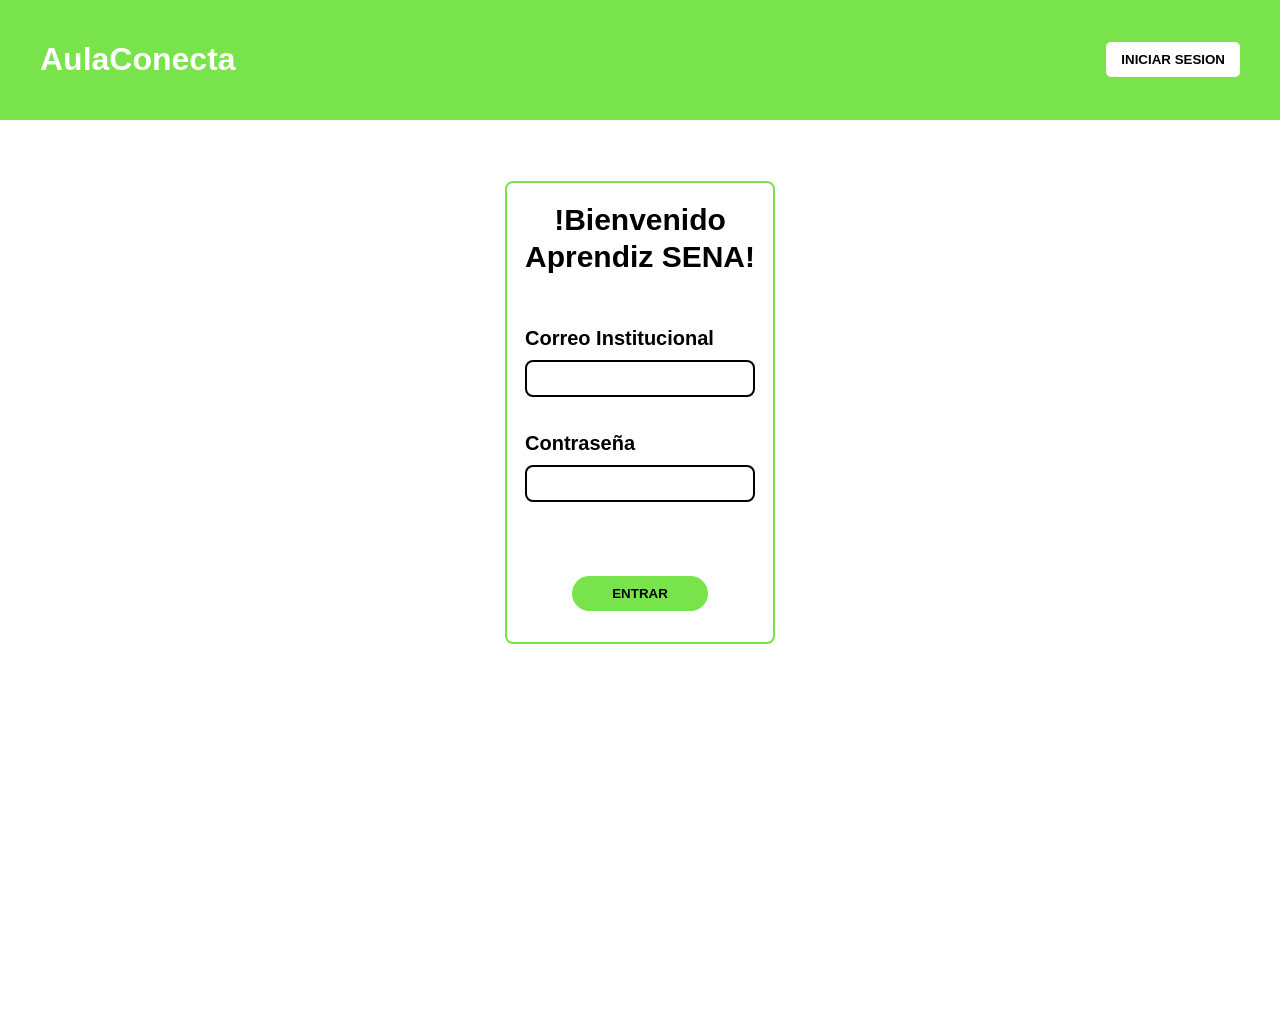
<file: index.html>
<!DOCTYPE html>
<html lang="en">
<head>
    <meta charset="UTF-8">
    <meta name="viewport" content="width=device-width, initial-scale=1.0">
    <link rel="stylesheet" href="css/style.css" />
    <title>Document</title>
</head>
<body>
    <header class="navbar">
        <h1 class="logo">AulaConecta</h1>
        <button class="btn-header" onclick="window.location.href='incio'">INICIAR SESION</button>
    </header>

    <main class="container">
        <div class="card">
            <h1>!Bienvenido<br>Aprendiz SENA!</h1>

        <form id="loginForm">
            <label for="correo">Correo Institucional</label>
            <input type="email" id="correo" name="correo" required>

            <label for="contrasena">Contraseña</label>
            <input type="password" id="contrasena" name="contrasena" required>
            
            <p id="mensajeError" class="error"></p>

            <button type="submit" class="btn-entrar">ENTRAR</button>
        </form>
        </div>
    </main>
    <script src=""></script>
</body>
</html>
</file>
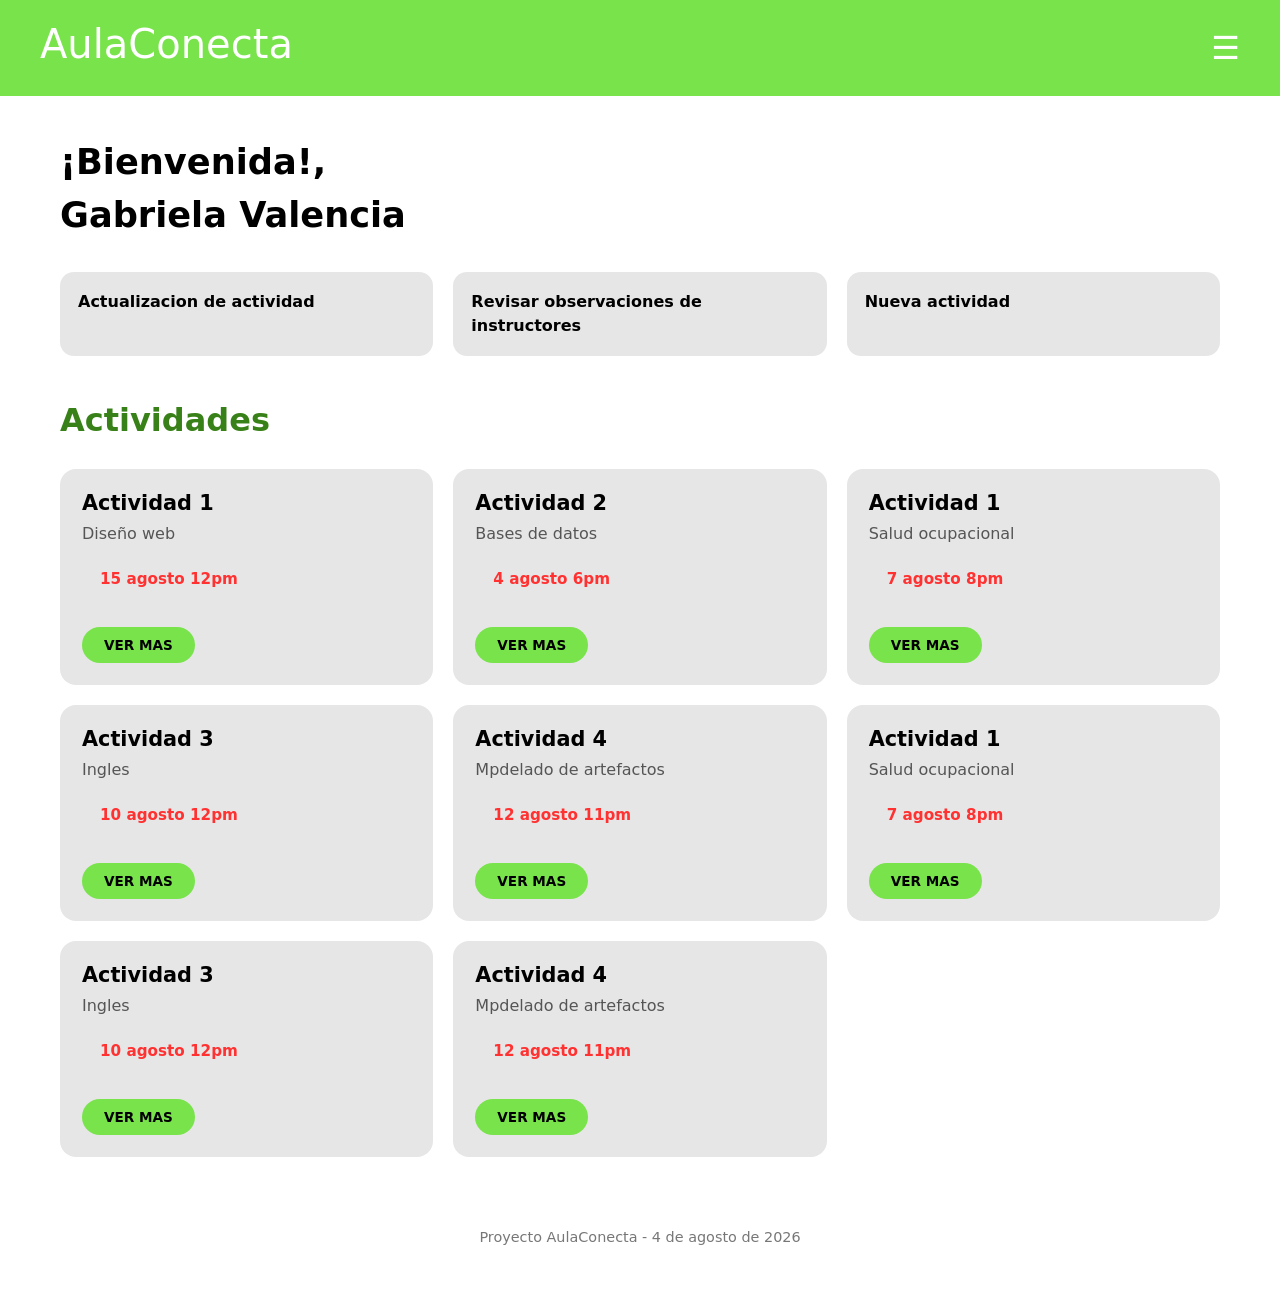
<file: bienvenidaUsuario.html>
<!DOCTYPE html>
<html lang="en">
<head>
    <meta charset="UTF-8">
    <meta name="viewport" content="width=device-width, initial-scale=1.0">
    <title>Document</title>
    <link rel="stylesheet" href="css/style.css" />
    <link rel="stylesheet" href="css">
    <link href="https://cdn.jsdelivr.net/npm/bootstrap@5.3.8/dist/css/bootstrap.min.css" rel="stylesheet" integrity="sha384-sRIl4kxILFvY47J16cr9ZwB07vP4J8+LH7qKQnuqkuIAvNWLzeN8tE5YBujZqJLB" crossorigin="anonymous">
</head>
<body>
    <header>
        <h1>AulaConecta</h1>

        <!--Menu desplegable-->
        <details>
            <summary>&#9776;</summary>
            
           <nav class="navbar navbar-expand-lg bg-body-tertiary">
  <div class="container-fluid">
    <a class="navbar-brand" href="#">AulaConecta</a>
    <button class="navbar-toggler" type="button" data-bs-toggle="collapse" data-bs-target="#navbarNav" aria-controls="navbarNav" aria-expanded="false" aria-label="Toggle navigation">
      <span class="navbar-toggler-icon"></span>
    </button>
    <div class="collapse navbar-collapse" id="navbarNav">
      <ul class="navbar-nav">
        <li class="nav-item">
          <a class="nav-link active" aria-current="page" href="#">Actividades</a>
        </li>
            <li class="nav-item">
          <a class="nav-link active" aria-current="page" href="#">Calificaciones</a>
        </li>
            <li class="nav-item">
          <a class="nav-link active" aria-current="page" href="#">Observaciones</a>
        </li>
            <li class="nav-item">
          <a class="nav-link active" aria-current="page" href="#">Calendario</a>
        </li>
            <li class="nav-item">
          <a class="nav-link active" aria-current="page" href="#">Cambiar modo oscuro</a>
        </li>
            <li class="nav-item">
          <a class="nav-link active" aria-current="page" href="#">Configuracion</a>
        </li>
            <li class="nav-item">
          <a class="nav-link active" aria-current="page" href="#">Perfil</a>
        </li>
      </ul>
    </div>
  </div>
</nav>
        </details>
    </header>

    <main>
        <p>¡Bienvenida!,<br>Gabriela Valencia</p>
        <p>Actualizacion de actividad </p>
        <p>Revisar observaciones de instructores</p>
        <p>Nueva actividad</p>

        <h2>Actividades</h2>

        <article>
            <h3>Actividad 1</h3>
            <p>Diseño web</p>
            <p>15 agosto 12pm</p>
            <button class="btn-actividad" onclick="window.location.href='actividad'">VER MAS</button>
        </article>

        <article>
            <h3>Actividad 2</h3>
            <p>Bases de datos</p>
            <p>4 agosto 6pm</p>
            <button class="btn-actividad" onclick="window.location.href='actividad'">VER MAS</button>
        </article>

        <article>
            <h3>Actividad 1</h3>
            <p>Salud ocupacional</p>
            <p>7 agosto 8pm</p>
            <button class="btn-actividad" onclick="window.location.href='actividad'">VER MAS</button>
        </article>

        <article>
            <h3>Actividad 3</h3>
            <p>Ingles</p>
            <p>10 agosto 12pm</p>
            <button class="btn-actividad" onclick="window.location.href='actividad'">VER MAS</button>
        </article>

        <article>
            <h3>Actividad 4</h3>
            <p>Mpdelado de artefactos</p>
            <p>12 agosto 11pm</p>
            <button class="btn-actividad" onclick="window.location.href='actividad'">VER MAS</button>
        </article>

        <article>
            <h3>Actividad 1</h3>
            <p>Salud ocupacional</p>
            <p>7 agosto 8pm</p>
            <button class="btn-actividad" onclick="window.location.href='actividad'">VER MAS</button>
        </article>

        <article>
            <h3>Actividad 3</h3>
            <p>Ingles</p>
            <p>10 agosto 12pm</p>
            <button class="btn-actividad" onclick="window.location.href='actividad'">VER MAS</button>
        </article>

        <article>
            <h3>Actividad 4</h3>
            <p>Mpdelado de artefactos</p>
            <p>12 agosto 11pm</p>
            <button class="btn-actividad" onclick="window.location.href='actividad'">VER MAS</button>
        </article>
    </main>

    <footer>
        <p>Proyecto AulaConecta - 4 de agosto de 2026</p>
    </footer>
    <script src="js"></script>
    <script src="https://cdn.jsdelivr.net/npm/bootstrap@5.3.8/dist/js/bootstrap.bundle.min.js" integrity="sha384-FKyoEForCGlyvwx9Hj09JcYn3nv7wiPVlz7YYwJrWVcXK/BmnVDxM+D2scQbITxI" crossorigin="anonymous"></script>
</body>
</html>
</file>
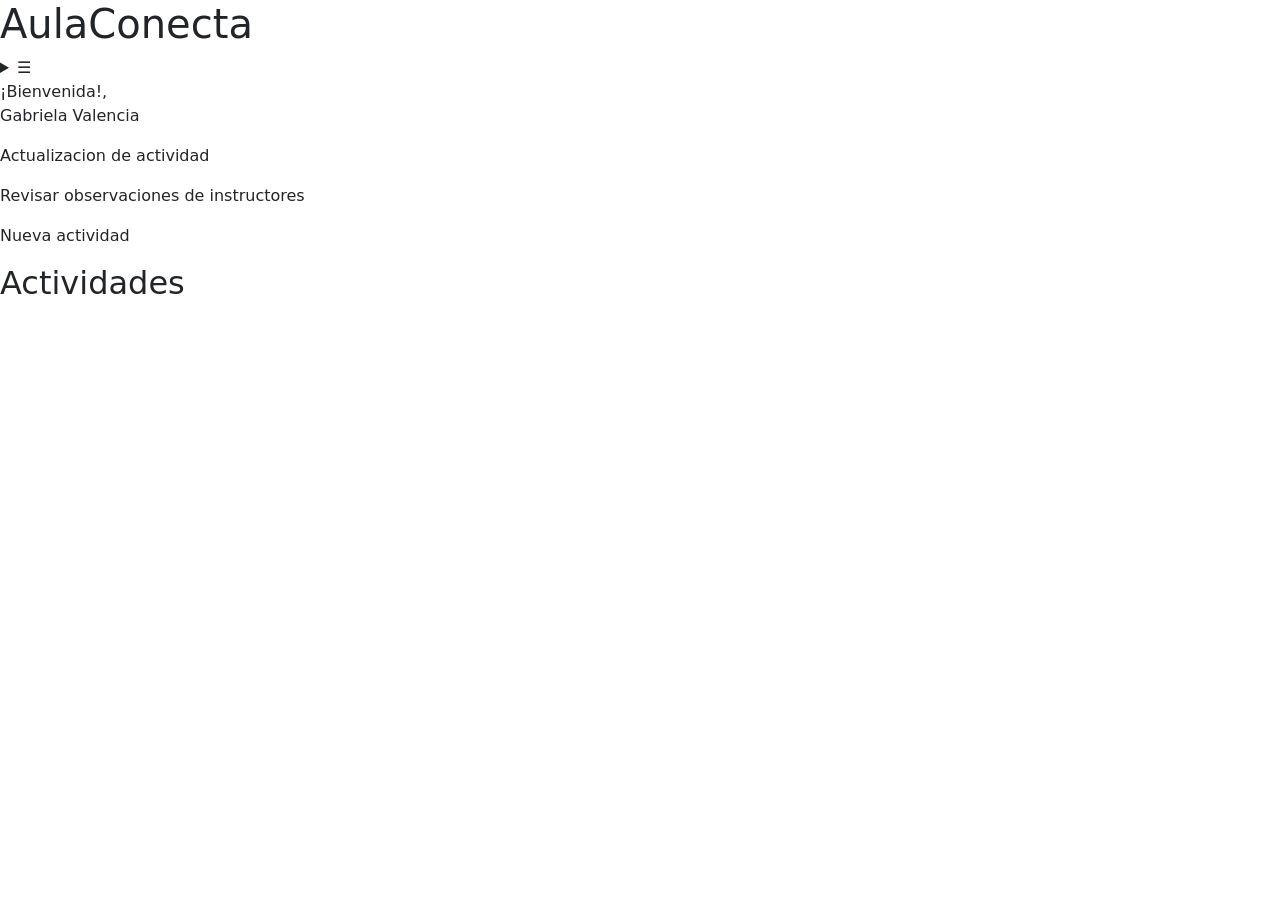
<file: descripcionACT.html>
<!DOCTYPE html>
<html lang="en">
<head>
    <meta charset="UTF-8">
    <meta name="viewport" content="width=device-width, initial-scale=1.0">
    <title>Document</title>
    <link rel="stylesheet" href="css">
    <link href="https://cdn.jsdelivr.net/npm/bootstrap@5.3.8/dist/css/bootstrap.min.css" rel="stylesheet" integrity="sha384-sRIl4kxILFvY47J16cr9ZwB07vP4J8+LH7qKQnuqkuIAvNWLzeN8tE5YBujZqJLB" crossorigin="anonymous">
</head>
<body>
    <header>
        <h1>AulaConecta</h1>

        <!--Menu desplegable-->
        <details>
            <summary>&#9776;</summary>
            
           <nav class="navbar navbar-expand-lg bg-body-tertiary">
  <div class="container-fluid">
    <a class="navbar-brand" href="#">AulaConecta</a>
    <button class="navbar-toggler" type="button" data-bs-toggle="collapse" data-bs-target="#navbarNav" aria-controls="navbarNav" aria-expanded="false" aria-label="Toggle navigation">
      <span class="navbar-toggler-icon"></span>
    </button>
    <div class="collapse navbar-collapse" id="navbarNav">
      <ul class="navbar-nav">
        <li class="nav-item">
          <a class="nav-link active" aria-current="page" href="#">Actividades</a>
        </li>
            <li class="nav-item">
          <a class="nav-link active" aria-current="page" href="#">Calificaciones</a>
        </li>
            <li class="nav-item">
          <a class="nav-link active" aria-current="page" href="#">Observaciones</a>
        </li>
            <li class="nav-item">
          <a class="nav-link active" aria-current="page" href="#">Calendario</a>
        </li>
            <li class="nav-item">
          <a class="nav-link active" aria-current="page" href="#">Cambiar modo oscuro</a>
        </li>
            <li class="nav-item">
          <a class="nav-link active" aria-current="page" href="#">Configuracion</a>
        </li>
            <li class="nav-item">
          <a class="nav-link active" aria-current="page" href="#">Perfil</a>
        </li>
      </ul>
    </div>
  </div>
</nav>
        </details>
    </header>

     <main>
        <p>¡Bienvenida!,<br>Gabriela Valencia</p>
        <p>Actualizacion de actividad </p>
        <p>Revisar observaciones de instructores</p>
        <p>Nueva actividad</p>

        <h2>Actividades</h2>
     </main>
</body>
</html>
</file>
<file: css/style.css>
:root{
    --verde:#78e34a;
    --fondo:#ffffff;
    --fondo-contenedor:#e6e6e6;
    --texto:#000000;
    --texto-claro:var(--fondo);
    --boton-verde:var(--verde);
    --boton-rojo:#ff3131;
    --verde-secundario:#388118;
}

body{
    margin: 0;
    font-family: 'Poppins', sans-serif;
    background-color: var(--fondo);
}

/*Encabezado*/
header{
    background-color: var(--verde);
    color: var(--texto-claro);
    display: flex;
    justify-content: space-between;
    align-items: center;
    box-sizing: border-box;
    padding: 20px 40px;
}

.btn-header{
    display: inline-block;
    padding: 10px 15px;
    background-color: var(--fondo);
    color: var(--texto);
    text-decoration: none;
    font-weight: 600;
    border-radius: 5px;
    border: none;
    transition: background-color 0.3s ease, transform 0.2s ease;
}

.btn-header:hover{
    transform: scale(1.03);
    cursor: pointer;
}

/*Menu*/
details{
    position: static;
}

summary{
    cursor: pointer;
    font-size: 2rem;
    list-style: none;
    color: var(--texto-claro);
    position: relative;
    z-index: 1001;
}

summary::-webkit-details-marker{
    display: none;
}


details[open] nav{
    position: fixed;
    top: 0;
    right: 0;
    width: 50%;
    max-width: 400px;
    height: 100vh;
    padding: 80px 20px 30px;
    box-sizing: border-box;
    background-color: var(--verde-secundario) !important;
    z-index: 1000;
    display: flex;
    flex-direction: column;
}

details[open] .container-fluid,
details[open] .navbar-collapse,
details[open] .navbar-nav{
    display: flex !important;
    flex-direction: column !important;
    width: 100%;
}

details[open] .navbar-toggler,
details[open] .navbar-brand{
    display: none !important;
}

details[open] .navbar-nav{
    gap: 15px;
    padding: 0;
    margin: 0;
    list-style: none;
}

details[open] .nav-item{
    width: 100%;
}

details[open] .nav-link{
    color: var(--fondo) !important;
    font-size: 1.4rem !important;
    font-weight: 700 !important;
    text-align: center;
    padding: 10px 15px !important;
    display: block;
    text-decoration: none;
}

/*Pantalla iniciar sesion*/

.container{
    min-height: 100vh;
    display: flex;
    justify-content: center;
    padding-top: 61px;
    box-sizing: border-box;
}

.card{
    width: 270px;
    height: 463px;
    border-radius: 8px;
    border: 2px solid var(--verde);
    background-color: var(--fondo);
    color: var(--texto);
    padding: 18px;
    box-sizing: border-box;
}

.card h1{
    margin: 0 0 50px;
    text-align: center;
    font-size: 30px;
    line-height: 1.25;
    font-weight: 700;
}

#loginForm{
    width: 100%;
}

#loginForm label{
    display: block;
    margin: 0 0 10px;
    font-size: 20px;
    line-height: 1.2;
    font-weight: 600;
}

input{
    width: 100%;
    height: 37px;
    border: 2px solid var(--texto);
    border-radius: 8px;
    padding: 0 10px;
    box-sizing: border-box;
    margin-bottom: 34px;
    background-color: var(--fondo);
    color: var(--texto);
    outline: none;
}

input:focus{
    border-color: var(--verde-secundario);
}

.error{
    margin: 0;
    min-height: 0;
    color: var(--boton-rojo);
    font-size: 13px;
    text-align: center;
}

.btn-entrar{
    display: block;
    margin: 40px auto 0;
    padding: 10px 40px;
    border-radius: 50px;
    border: none;
    background-color: var(--verde);
    color: var(--texto);
    font-weight: 600;
    cursor: pointer;
    transition: background-color 0.3s ease, transform 0.2s ease;
}

.btn-entrar:hover{
    transform: scale(1.03);
}

/*Pantalla principal o tablero*/
main{
    max-width: 1200px;
    margin: 0 auto;
    padding: 40px 20px;
    display: grid;
    grid-template-columns: repeat(3, 1fr);
    gap: 20px;
}

main p{
    margin: 0;
}

main p:first-child{
    grid-column: 1 / -1;
    font-size: 2.2rem;
    font-weight: 800;
    color: var(--texto);
    margin-bottom: 10px;
}

main p + p{
    background-color: var(--fondo-contenedor);
    padding: 18px;
    border-radius: 14px;
    font-size: 1rem;
    font-weight: 600;
    color: var(--texto);
}

main h2{
    grid-column: 1 / -1;
    color: var(--verde-secundario);
    font-size: 2rem;
    font-weight: 800;
    margin: 25px 0 10px;
}

main article{
    background-color: var(--fondo-contenedor);
    padding: 22px;
    border-radius: 16px;
}

main article h3{
    margin: 0 0 6px;
    font-size: 1.3rem;
    font-weight: 700;
    color: var(--texto);
}

main article p{
    margin: 0 0 4px;
    color: #555555;
    font-size: 1rem;
    font-weight: 500;
}

main article p:last-of-type{
    margin-bottom: 18px;
    color: var(--boton-rojo);
    font-weight: 600;
    font-size: 0.95rem;
}

.btn-actividad{
    background-color: var(--verde);
    color: var(--texto);
    border: none;
    padding: 8px 22px;
    border-radius: 20px;
    font-size: 0.85rem;
    font-weight: 700;
    cursor: pointer;
}

/*Pantalla lista de actividades*/

/*Pantalla detalle de una actividad*/

/*Pantalla configuracion del perfil*/

/*Pantalla creacion de actividades (Instructor)*/

/*footer*/

footer{
    text-align: center;
    padding: 30px 20px;
    color: #777777;
    font-size: 0.9rem;
}


@media (max-width: 900px){
    main{
        grid-template-columns: repeat(2, 1fr);
    }
}

@media (max-width: 600px){
    main{
        grid-template-columns: 1fr;
    }
}
</file>
